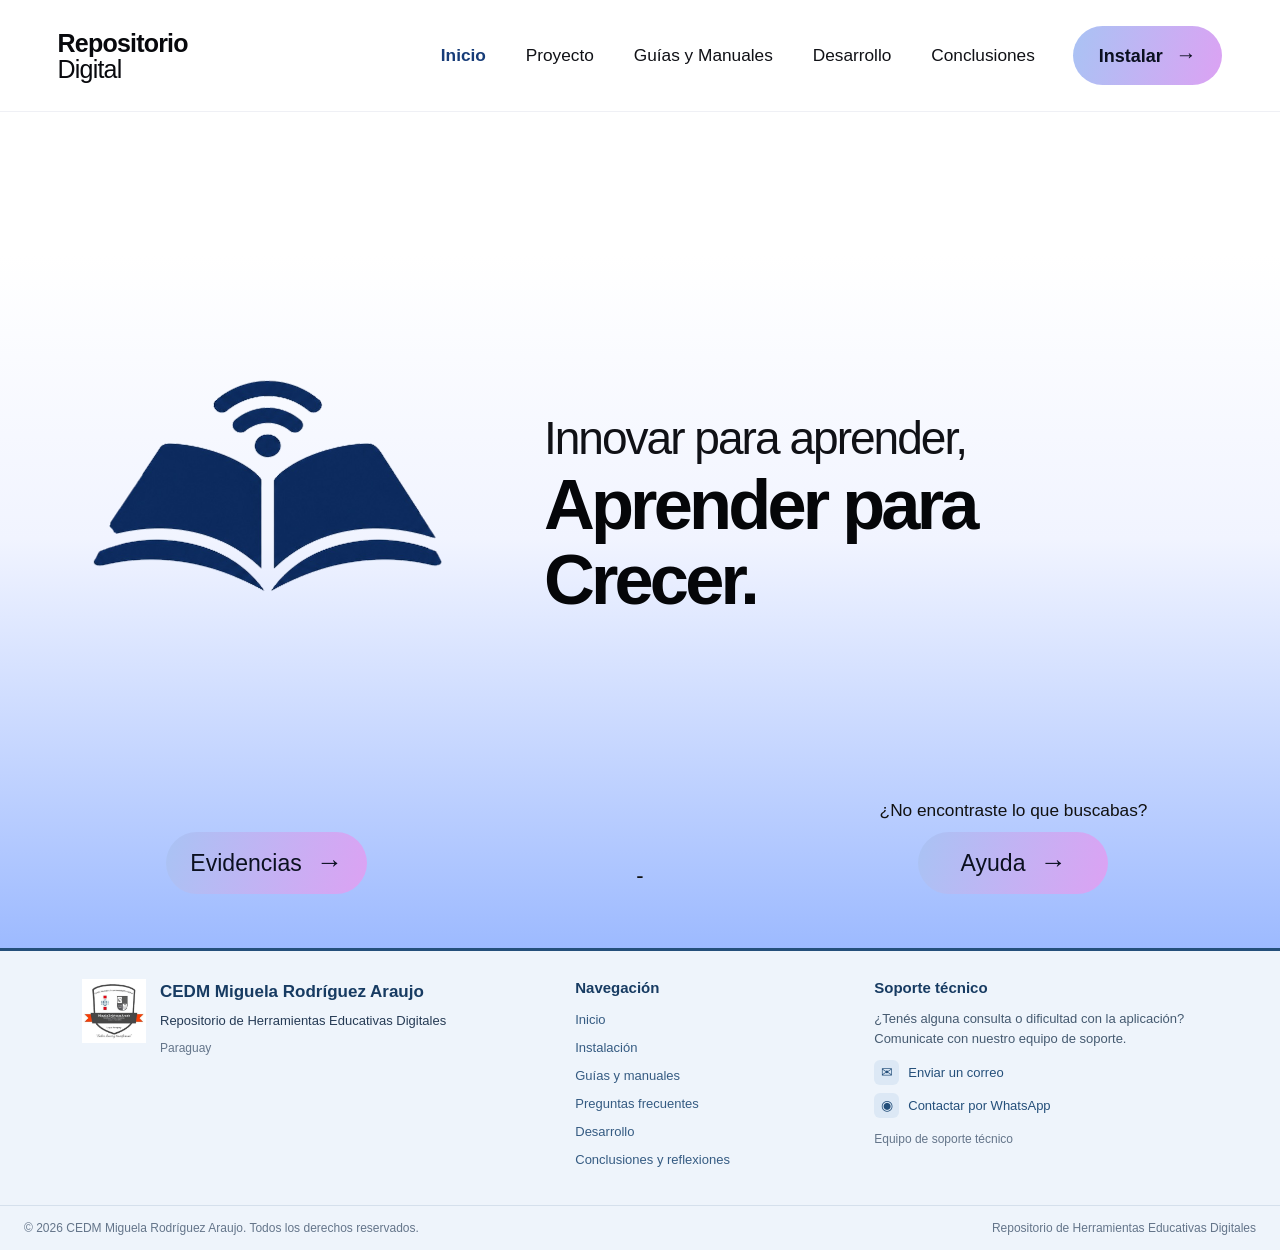
<file: index.html>
<!doctype html>
<html lang="es">
  <head>
    <meta charset="utf-8" />
    <meta name="viewport" content="width=device-width,initial-scale=1" />
    <title>Digital Repository | Documentación</title>
    <link rel="stylesheet" href="css/styles.css" />
  </head>
  <body>
    <header class="top">
      <a class="brand" href="#" data-go="inicio">
        <span class="brand-name"
          ><strong>Repositorio</strong><span>Digital</span></span
        >
      </a>
      <button class="mobile" id="mobile" aria-expanded="false">Menú ☰</button>
      <nav id="nav" aria-label="Navegación principal">
        <button class="nav active" data-go="inicio">Inicio</button>
        <div class="drop">
          <button class="nav" data-go="proyecto">Proyecto</button>
          <div class="submenu">
            <button data-go="proyecto" data-anchor="acerca">
              Acerca del proyecto
            </button>
            <button data-go="proyecto" data-anchor="problema">
              Problema y justificación
            </button>
            <button data-go="proyecto" data-anchor="objetivos">
              Objetivos y beneficiarios
            </button>
            <button data-go="proyecto" data-anchor="equipo">
              Equipo y créditos
            </button>
          </div>
        </div>
        <div class="drop">
          <button class="nav" data-go="guias">Guías y Manuales</button>
          <div class="submenu">
            <button data-go="guias" data-anchor="usuario">
              Guía de usuario
            </button>
            <button data-go="guias" data-anchor="programacion">
              Manual de programación
            </button>
            <button data-go="guias" data-anchor="documentos">
              Documentos descargables
            </button>
          </div>
        </div>
        <div class="drop">
          <button class="nav" data-go="desarrollo">Desarrollo</button>
          <div class="submenu">
            <button data-go="desarrollo" data-anchor="cronograma">
              Cronograma 2025–2026
            </button>
            <button data-go="desarrollo" data-anchor="diagramas">
              Diagramas del sistema
            </button>
            <button data-go="desarrollo" data-anchor="estado">
              Estado del proyecto
            </button>
          </div>
        </div>
        <button class="nav" data-go="recursos">Conclusiones</button>
        <button class="install-button" data-go="instalacion">
          Instalar <span>→</span>
        </button>
      </nav>
    </header>
    <main>
      <section class="page active" id="inicio">
        <div class="hero">
          <div class="visual">
            <img
              src="images/site-logo.png"
              alt="Libro abierto con conexión digital"
              class="logo-repository"
            />
          </div>
          <div class="hero-copy">
            <p class="hero-kicker">Innovar para aprender,</p>
            <h1>Aprender para Crecer.</h1>
          </div>
          <div class="hero-actions">
            <button class="gradient-button" data-go="evidencias">
              Evidencias <span>→</span>
            </button>
            <span class="hero-divider">-</span>
            <div class="help-action">
              <p>¿No encontraste lo que buscabas?</p>
              <button class="gradient-button" data-go="ayuda">
                Ayuda <span>→</span>
              </button>
            </div>
          </div>
        </div>
      </section>

      <section class="page" id="instalacion">
        <small>ACCESO A LA PLATAFORMA</small>
        <h1>Instalación y acceso</h1>

        <p>
          Descargá la aplicación para comenzar a utilizar el Repositorio de
          Herramientas Educativas Digitales.
        </p>
        <a
          class="download-link"
          href="https://drive.google.com/file/d/1sVK2pmRJUidzFDyv5ZTQf5JdJk895-EC/view?usp=sharing"
          target="_blank"
        >
          Descargar
        </a>

        <h2>Pasos para instalar la aplicación</h2>
        <ol class="pasos-instalacion">
          <li>
            <p>
              Buscá el instalador que descargaste y hacé doble clic para
              abrirlo.
            </p>
            <img
              class="paso-imagen"
              src="images/instalación/installation-step-1.jpg"
              alt="Archivo instalador en el equipo"
              loading="lazy"
            />
          </li>
          <li>
            <p>
              En la primera ventana, seleccioná <strong>Next</strong> para
              continuar.
            </p>
            <img
              class="paso-imagen"
              src="images/instalación/installation-step-2.jpg"
              alt="Primera pantalla del asistente de instalación"
              loading="lazy"
            />
          </li>
          <li>
            <p>
              Seleccioná <strong>Install</strong> y esperá a que finalice el
              proceso.
            </p>
            <img
              class="paso-imagen"
              src="images/instalación/installation-step-3.jpg"
              alt="Proceso de instalación de la aplicación"
              loading="lazy"
            />
          </li>
          <li>
            <p>
              Cuando termine la instalación, seleccioná <strong>Finish</strong>.
            </p>
            <img
              class="paso-imagen"
              src="images/instalación/installation-step-4.jpg"
              alt="Pantalla final del asistente de instalación"
              loading="lazy"
            />
          </li>
          <li>
            <p>La aplicación ya está instalada y lista para utilizarse.</p>
            <img
              class="paso-imagen"
              src="images/instalación/installation-step-5.jpg"
              alt="Pantalla de bienvenida del Repositorio de Herramientas Digitales"
              loading="lazy"
            />
          </li>
        </ol>
      </section>
      <section class="page" id="proyecto">
        <small>CONTEXTO E INFORMACIÓN</small>
        <h1>El proyecto</h1>
        <div class="tabs">
          <button data-anchor="acerca">Acerca del proyecto</button>
          <button data-anchor="problema">Problema y justificación</button>
          <button data-anchor="objetivos">Objetivos y beneficiarios</button>
          <button data-anchor="equipo">Equipo y créditos</button>
        </div>
        <article id="acerca">
          <h2>Acerca del proyecto</h2>
          <p>
            <strong>Nombre oficial:</strong> Repositorio de Herramientas
            Educativas Digitales.
          </p>
          <p>
            <strong>Institución:</strong> Centro Educativo Departamental Miguela
            Rodríguez Araújo.
          </p>
          <p><strong>Docente tutora:</strong> Daniela Ferreira.</p>
          <p>
            Descripción: Es una aplicación diseñada para facilitar el trabajo
            docente mediante la organización de herramientas y recursos
            educativos digitales, clasificados por asignaturas y disponibles a
            través de enlaces. Su objetivo es apoyar la planificación y
            enriquecer el desarrollo de las clases mediante el uso de recursos
            tecnológicos.
          </p>
        </article>
        <article id="problema">
          <h2>Problema y justificación</h2>
          <p>
            La dispersión de recursos digitales y las dificultades para
            aprovechar la tecnología limitan el tiempo y las oportunidades de
            innovación de los docentes. El Repositorio de Herramientas
            Educativas Digitales propone una solución centralizada, organizada
            por asignaturas y de fácil acceso, que simplifica la búsqueda de
            herramientas y facilita su incorporación en el aula. Transforma la
            tecnología en una aliada cotidiana de la enseñanza, haciendo que los
            recursos digitales sean más accesibles, prácticos y útiles para cada
            docente.
          </p>
        </article>
        <article id="objetivos">
          <h2>Objetivos y beneficiarios</h2>
          <p>
            El objetivo general es transformar la gestión de recursos educativos
            digitales mediante una plataforma centralizada que optimice su
            organización, acceso y aplicación en el aula.
          </p>
          <p><strong>Objetivos específicos:</strong></p>
          <ul>
            <li>
              Identificar las necesidades tecnológicas y pedagógicas de los
              docentes.
            </li>
            <li>
              Organizar herramientas digitales por asignaturas, categorías y
              niveles educativos.
            </li>
            <li>
              Centralizar los recursos en una estructura de datos organizada.
            </li>
            <li>
              Facilitar el acceso y la navegación mediante una página web
              intuitiva.
            </li>
            <li>
              Promover el aprovechamiento de la tecnología como aliada de la
              enseñanza.
            </li>
          </ul>
          <p>
            <strong>Beneficiarios:</strong> docentes que buscan optimizar su
            tiempo, organizar sus recursos y enriquecer sus clases mediante
            herramientas digitales.
          </p>
        </article>
        <article id="equipo">
          <h2>Equipo y créditos</h2>
          <ul class="equipo-lista">
            <li>
              <strong>Sofía Carolina Gómez Lanik:</strong> Programación de la
              aplicación y Base de Datos
            </li>
            <li>
              <strong>Jazmín Monserrath Yegros Díaz:</strong> Coordinación e nvestigación de
              recursos digitales.
            </li>
            <li><strong>Helena Duarte Espínola:</strong> Documentación.</li>
            <li>
              <strong>Avril Luana Ozorio Espínola:</strong> Desarrollo inicial
              de la interfaz web.
            </li>
            <li>
              <strong>Dafne Meliza Godoy Lezcano:</strong> Asistente de
              Documentación.
            </li>
            <li>
              <strong>Esperanza Azucena Báez Gómez:</strong> Diseño, desarrollo
              y optimización de la interfaz web.
            </li>
          </ul>
        </article>
      </section>
      <section class="page" id="guias">
        <small>INSTRUCCIONES PRÁCTICAS</small>
        <h1>Guías y manuales</h1>
        <div class="tabs">
          <button data-anchor="usuario">Guía de usuario</button>
          <button data-anchor="programacion">Manual de programación</button>
          <button data-anchor="documentos">Documentos descargables</button>
        </div>

        <section id="usuario">
          <h2>Guía de usuario</h2>
          <p>
            Conocé las funciones principales del Repositorio de Herramientas
            Educativas Digitales y cómo utilizarlas.
          </p>

          <details>
            <summary>01. Herramientas</summary>
            <p>
              Esta sección muestra el catálogo de herramientas educativas
              registradas. Cada recurso presenta su nombre, descripción, uso
              recomendado, enlace e información de clasificación.
            </p>
            <ul>
              <li>
                <strong>Total de herramientas:</strong> indica la cantidad de
                recursos registrados.
              </li>
              <li>
                <strong>Actualizar:</strong> permite actualizar la vista del
                catálogo.
              </li>
              <li>
                <strong>Nueva herramienta:</strong> abre el formulario para
                registrar un recurso.
              </li>
              <li>
                <strong>Ficha completa:</strong> permite consultar información
                ampliada de la herramienta.
              </li>
              <li>
                <strong>Visitar:</strong> abre el enlace externo del recurso
                educativo.
              </li>
              <li>
                <strong>Editar:</strong> permite modificar los datos de una
                herramienta.
              </li>
              <li>
                <strong>Eliminar:</strong> permite quitar una herramienta del
                registro.
              </li>
            </ul>
          </details>

          <details>
            <summary>02. Búsqueda</summary>
            <p>
              Permite localizar herramientas mediante distintos criterios. Podés
              combinar varios campos para obtener resultados más relacionados
              con tus necesidades.
            </p>
            <ul>
              <li>
                <strong>Nombre:</strong> permite escribir el nombre de la
                herramienta.
              </li>
              <li>
                <strong>Asignatura:</strong> selecciona la materia relacionada
                con el recurso.
              </li>
              <li>
                <strong>Categoría pedagógica:</strong> permite elegir una
                categoría educativa.
              </li>
              <li>
                <strong>Nivel educativo:</strong> especifica el nivel al que se
                orienta la herramienta.
              </li>
              <li>
                <strong>Tipo de herramienta:</strong> permite seleccionar el
                tipo de recurso.
              </li>
              <li>
                <strong>Búsqueda:</strong> ejecuta la consulta con los criterios
                seleccionados.
              </li>
              <li>
                <strong>Limpiar filtros:</strong> restablece los campos de
                búsqueda.
              </li>
            </ul>
            <p>
              Los resultados coincidentes muestran las herramientas que
              corresponden a los criterios ingresados.
            </p>
          </details>

          <details>
            <summary>03. Registro de herramientas</summary>
            <p>
              Esta sección permite registrar nuevas herramientas y relacionarlas
              con las clasificaciones correspondientes.
            </p>
            <p><strong>Creación de herramienta:</strong></p>
            <ul>
              <li>
                <strong>Nombre de la herramienta:</strong> identifica el
                recurso.
              </li>
              <li>
                <strong>Tipo de herramienta:</strong> permite seleccionar su
                tipo.
              </li>
              <li>
                <strong>Enlace oficial:</strong> contiene la dirección web del
                recurso.
              </li>
              <li>
                <strong>Descripción pedagógica:</strong> explica su propósito
                educativo.
              </li>
              <li>
                <strong>Uso recomendado en el aula:</strong> indica cómo puede
                utilizarse en clase.
              </li>
              <li>
                <strong>Características técnicas y funcionales:</strong>
                describe sus principales características.
              </li>
              <li>
                <strong>Guardar herramienta:</strong> registra la información
                ingresada.
              </li>
              <li><strong>Cancelar:</strong> permite cancelar la operación.</li>
            </ul>
            <p><strong>Gestión de conexiones:</strong></p>
            <p>
              Permite asociar o desasociar herramientas con asignaturas,
              categorías y niveles educativos. El campo de búsqueda ayuda a
              localizar la herramienta que se desea relacionar.
            </p>
          </details>

          <details>
            <summary>04. Administración de clasificación</summary>
            <p>
              Esta sección permite administrar los elementos que se utilizan
              para organizar las herramientas educativas.
            </p>
            <ul>
              <li>
                <strong>Clasificación destino:</strong> selecciona el tipo de
                elemento que se desea registrar.
              </li>
              <li>
                <strong>Nombre:</strong> identifica la nueva clasificación.
              </li>
              <li>
                <strong>Descripción:</strong> explica su finalidad o contenido.
              </li>
              <li>
                <strong>Registrar en la clasificación:</strong> guarda el nuevo
                elemento.
              </li>
              <li>
                <strong>Eliminar:</strong> permite quitar elementos de las
                listas de clasificación.
              </li>
            </ul>
            <p>
              Las listas permiten visualizar los tipos de herramientas y las
              asignaturas registradas. Esta organización ayuda a mantener
              clasificado el catálogo.
            </p>
          </details>
        </section>

        <section id="programacion">
          <h2>Manual de Programación</h2>
          <p>
            En esta sección se describe la arquitectura, las tecnologías, el
            funcionamiento y el desarrollo del Repositorio de Herramientas
            Educativas Digitales.
          </p>

          <details>
            <summary>01. Arquitectura general</summary>
            <div class="contenido-detalle">
              <p>
                El Repositorio de Herramientas Educativas Digitales es una
                aplicación desarrollada para facilitar a los docentes el acceso
                y la organización de recursos tecnológicos educativos. Permite
                consultar herramientas mediante enlaces y clasificarlas según
                asignaturas, categorías pedagógicas y niveles educativos.
              </p>
              <p>
                El proyecto se complementa con un sitio web informativo que
                proporciona instrucciones de instalación, guías de uso y
                orientación para resolver dificultades.
              </p>
            </div>
          </details>

          <details>
            <summary>02. Tecnologías utilizadas</summary>
            <div class="contenido-detalle">
              <ul>
                <li>
                  <strong>Java:</strong> implementación de la lógica y las
                  funcionalidades de la aplicación.
                </li>
                <li>
                  <strong>SQLite:</strong> almacenamiento local de la
                  información de las herramientas educativas.
                </li>
                <li>
                  <strong>HTML:</strong> estructura del sitio web
                  complementario.
                </li>
                <li>
                  <strong>CSS:</strong> diseño visual y presentación de los
                  contenidos del sitio.
                </li>
                <li>
                  <strong>JavaScript:</strong> navegación e interactividad de
                  las secciones del sitio web.
                </li>
                <li>
                  <strong>Visual Studio Code:</strong> edición y organización de
                  los archivos del proyecto.
                </li>
              </ul>
              <p>
                También se utilizaron herramientas de inteligencia artificial
                como apoyo durante el desarrollo.
              </p>
            </div>
          </details>

          <details>
            <summary>03. Diseño y arquitectura</summary>
            <div class="contenido-detalle">
              <p>
                La aplicación presenta una interfaz orientada a facilitar la
                consulta y administración de los recursos educativos. Permite
                acceder al catálogo de herramientas, realizar búsquedas y
                registrar nuevos recursos.
              </p>
              <p>
                La organización de la información contempla la relación entre
                las herramientas y sus criterios de clasificación, facilitando
                una consulta estructurada.
              </p>
            </div>
          </details>

          <details>
            <summary>04. Modelo de datos</summary>
            <div class="contenido-detalle">
              <p>
                La base de datos SQLite almacena la información necesaria para
                gestionar las herramientas educativas. El modelo documentado
                contempla las siguientes entidades principales:
              </p>
              <ul>
                <li>
                  <strong>Herramientas educativas:</strong> nombre, descripción,
                  enlace y tipo de recurso.
                </li>
                <li>
                  <strong>Asignaturas:</strong> identificación y descripción de
                  las materias.
                </li>
                <li>
                  <strong>Categorías:</strong> clasificación pedagógica de los
                  recursos.
                </li>
                <li>
                  <strong>Niveles educativos:</strong> niveles para los que se
                  recomiendan las herramientas.
                </li>
              </ul>
              <p>
                Estas entidades permiten organizar los recursos y relacionarlos
                con sus criterios de clasificación.
              </p>
            </div>
          </details>

          <details>
            <summary>05. Funcionalidades principales</summary>
            <div class="contenido-detalle">
              <p>La aplicación incluye las siguientes funcionalidades:</p>
              <ul>
                <li>Consultar las herramientas educativas disponibles.</li>
                <li>Buscar recursos por nombre y aplicar filtros.</li>
                <li>Acceder a los enlaces de las herramientas.</li>
                <li>Registrar nuevas herramientas mediante un formulario.</li>
                <li>Administrar los criterios de clasificación.</li>
                <li>Consultar información descriptiva de los recursos.</li>
              </ul>
              <p>
                Estas funciones permiten centralizar los enlaces educativos y
                facilitar su utilización en la planificación y el desarrollo de
                las clases.
              </p>
            </div>
          </details>

          <details>
            <summary>06. Desarrollo del sitio web</summary>
            <div class="contenido-detalle">
              <p>
                El sitio web complementario fue desarrollado con HTML, CSS y
                JavaScript para proporcionar información clara sobre el proyecto
                y orientar a los usuarios en el uso de la aplicación.
              </p>
              <p>
                Su contenido se organiza en secciones informativas, como
                instalación, guía de uso, solución de problemas, preguntas
                frecuentes y soporte técnico.
              </p>
              <p>
                El diseño contempla la organización de los contenidos y su
                presentación visual para facilitar la navegación y la
                comprensión de las instrucciones.
              </p>
            </div>
          </details>

          <details>
            <summary>07. Pruebas y mantenimiento</summary>
            <div class="contenido-detalle">
              <p>
                Para verificar el funcionamiento de la aplicación, se pueden
                revisar las búsquedas, el registro de herramientas, la
                administración de las clasificaciones y el acceso a los enlaces.
              </p>
              <p>
                En el sitio web, también conviene comprobar que la navegación,
                la presentación de los contenidos y la visualización de las
                secciones funcionen correctamente. La documentación debe
                actualizarse cada vez que se incorporen cambios en la
                aplicación.
              </p>
            </div>
          </details>

          <details>
            <summary>08. Limitaciones y mejoras futuras</summary>
            <div class="contenido-detalle">
              <p>
                La aplicación utiliza una base de datos local SQLite, por lo que
                los cambios realizados en un equipo no se sincronizan
                automáticamente con otros dispositivos.
              </p>
              <p>Entre las posibles mejoras futuras se encuentran:</p>
              <ul>
                <li>Actualizar periódicamente los recursos educativos.</li>
                <li>
                  Revisar los enlaces para detectar aquellos que ya no
                  funcionan.
                </li>
                <li>Ampliar y mantener actualizada la documentación.</li>
                <li>Optimizar la interfaz y la navegación.</li>
                <li>
                  Evaluar una alternativa de almacenamiento centralizado si se
                  necesita compartir información entre equipos.
                </li>
              </ul>
            </div>
          </details>
        </section>

        <article id="documentos">
          <h2>Documentos descargables</h2>
          <ul class="documentos-lista">
            <li>
              <a href="app-files/Manual de Programación.docx" download
                >Descargar manual de programación</a
              >
            </li>
            <li>
              <a href="app-files/Guía Manual de Usuario.docx" download
                >Descargar guía de usuario</a
              >
            </li>
          </ul>
        </article>
      </section>
      <section class="page" id="desarrollo">
        <small>PROCESO Y RESULTADOS</small>
        <h1>Desarrollo y estado del proyecto</h1>
        <div class="tabs">
          <button data-anchor="cronograma">Cronograma 2025–2026</button>
          <button data-anchor="diagramas">Diagramas del sistema</button>
          <button data-anchor="estado">Estado del proyecto</button>
        </div>

        <article id="cronograma">
          <h2>Cronograma 2025–2026</h2>
          <div class="tabla-contenedor">
            <table>
              <thead>
                <tr>
                  <th>Año</th>
                  <th>Etapa (nivel)</th>
                  <th>Producto clave</th>
                  <th>Estado</th>
                </tr>
              </thead>
              <tbody>
                <tr>
                  <td>2.º año</td>
                  <td>Diseño y planificación</td>
                  <td>Definición de la propuesta y estructura inicial</td>
                  <td>Completado</td>
                </tr>
                <tr>
                  <td>3.º año</td>
                  <td>Desarrollo e implementación</td>
                  <td>Sistema de recursos educativos digitales</td>
                  <td>Completado</td>
                </tr>
                <tr>
                  <td>3.º año</td>
                  <td>Evaluación y cierre</td>
                  <td>Presentación, documentación y defensa</td>
                  <td>Completado</td>
                </tr>
              </tbody>
            </table>
          </div>
        </article>

        <article id="diagramas">
          <h2>Diagramas del sistema</h2>
          <div class="diagramas-galeria">
            <figure>
              <img
                src="images/diagramas/diagrama-entidad-relacion.jpg"
                alt="Diagrama de entidad-relación de la base de datos"
                loading="lazy"
              />
              <figcaption>Diagrama de entidad-relación</figcaption>
            </figure>
            <figure>
              <img
                src="images/diagramas/diagrama-sistema.jpg"
                alt="Diagrama complementario de la estructura del sistema"
                loading="lazy"
              />
              <figcaption>Diagrama del sistema</figcaption>
            </figure>
          </div>
        </article>

        <article id="estado">
          <h2>Estado del proyecto</h2>
          <p>
            Según el cronograma del proyecto, las etapas de diseño y
            planificación, desarrollo e implementación, y evaluación y cierre
            figuran como completadas.
          </p>
        </article>
      </section>
      <section class="page" id="evidencias">
        <small>REGISTRO VISUAL</small>
        <h1>Evidencias</h1>
        <div class="evidence">
          <figure>
            <div class="evidence-media">
              <img
                src="images/evidencias/app-development.jpg"
                alt="Código fuente de la aplicación en el entorno de desarrollo"
                loading="lazy"
              />
            </div>
            <figcaption>Desarrollo de la aplicación</figcaption>
          </figure>

          <figure>
            <div class="evidence-media">
              <img
                src="images/evidencias/workshop.jpg"
                alt="Integrantes del equipo durante un taller con docentes"
                loading="lazy"
              />
            </div>
            <figcaption>Talleres a docentes</figcaption>
          </figure>

          <figure>
            <div class="evidence-media">
              <img
                src="images/evidencias/documentation.jpg"
                alt="Registro fotográfico del proceso de documentación"
                loading="lazy"
              />
            </div>
            <figcaption>Documentación</figcaption>
          </figure>

          <figure>
            <div class="evidence-media">
              <img
                src="images/evidencias/web-development.jpg"
                alt="Edición del sitio web del repositorio en el entorno de desarrollo"
                loading="lazy"
              />
            </div>
            <figcaption>Desarrollo del sitio web</figcaption>
          </figure>

          <figure>
            <div class="evidence-media">
              <img
                src="images/evidencias/app-interface.jpg"
                alt="Vista del catálogo y de las herramientas educativas en la aplicación"
                loading="lazy"
              />
            </div>
            <figcaption>Interfaz principal de la aplicación</figcaption>
          </figure>

          <figure>
            <div class="evidence-media">
              <iframe
                width="auto"
                height="auto"
                src="https://www.youtube.com/embed/a17Oo4GhA8A?si=Nt1Mz17uMcRbHom4"
                title="YouTube video player"
                frameborder="0"
                allow="
                  accelerometer;
                  autoplay;
                  clipboard-write;
                  encrypted-media;
                  gyroscope;
                  picture-in-picture;
                "
                allowfullscreen
              >
              </iframe>
            </div>
            <figcaption>Video demostrativo</figcaption>
          </figure>
        </div>
      </section>
      <section class="page" id="ayuda">
        <header class="faq-header">
          <span class="faq-etiqueta">CENTRO DE AYUDA</span>

          <h2>Preguntas frecuentes</h2>

          <p>
            Encontrá respuestas a las dudas más comunes sobre la instalación, el
            funcionamiento y el uso del Repositorio de Herramientas Educativas
            Digitales.
          </p>
        </header>

        <div class="faq-lista">
          <details class="faq-item">
            <summary>
              ¿Qué es el Repositorio de Herramientas Educativas Digitales?
            </summary>
            <div class="faq-respuesta">
              <p>
                Es una aplicación que permite a los docentes consultar y
                organizar herramientas digitales educativas mediante enlaces,
                facilitando el acceso a recursos que pueden complementar sus
                clases.
              </p>
            </div>
          </details>

          <details class="faq-item">
            <summary>¿Cómo puedo instalar la aplicación?</summary>
            <div class="faq-respuesta">
              <p>
                Ejecutá el instalador llamado
                <strong>Repositorio de Herramientas Digitales Setup</strong>
                y seguí las instrucciones que aparecen en pantalla. Para conocer
                el procedimiento completo, consultá la sección
                <a href="#instalacion">Instalación</a>.
              </p>
            </div>
          </details>

          <details class="faq-item">
            <summary>¿Cómo puedo encontrar una herramienta educativa?</summary>
            <div class="faq-respuesta">
              <p>
                Ingresá a la sección de búsqueda y utilizá los filtros
                disponibles: nombre, asignatura, categoría pedagógica, nivel
                educativo o tipo de herramienta. Después, seleccioná
                <strong>«Búsqueda»</strong> para consultar los resultados.
              </p>
            </div>
          </details>

          <details class="faq-item">
            <summary>¿Cómo puedo registrar una nueva herramienta?</summary>
            <div class="faq-respuesta">
              <p>
                Desde el catálogo, seleccioná
                <strong>«Nueva herramienta»</strong>. Completá el nombre, el
                tipo de herramienta y la URL, que son los campos obligatorios.
                También podés añadir una descripción pedagógica, el uso
                recomendado en el aula y las características técnicas y
                funcionales.
              </p>
            </div>
          </details>

          <details class="faq-item">
            <summary>
              ¿Por qué una herramienta no aparece en los filtros?
            </summary>
            <div class="faq-respuesta">
              <p>
                Verificá que la herramienta tenga asignadas las conexiones
                correspondientes, como asignatura, categoría pedagógica y nivel
                educativo. Si no cuenta con estas relaciones, puede aparecer al
                buscarla por su nombre, pero no en los filtros de clasificación.
              </p>
            </div>
          </details>

          <details class="faq-item">
            <summary>¿Qué hago si un enlace no funciona?</summary>
            <div class="faq-respuesta">
              <p>
                Comprobá tu conexión a internet e intentá abrir el enlace
                nuevamente. Si el problema continúa, es posible que el sitio de
                destino esté temporalmente fuera de servicio o que su dirección
                haya cambiado. Informá del inconveniente al responsable del
                proyecto.
              </p>
            </div>
          </details>

          <details class="faq-item">
            <summary>¿Qué hago si la aplicación no se abre?</summary>
            <div class="faq-respuesta">
              <p>
                Intentá iniciar la aplicación nuevamente desde el menú de inicio
                de Windows. Si el problema persiste, reiniciá el equipo y
                verificá que la instalación se haya completado correctamente.
              </p>
            </div>
          </details>

          <details class="faq-item">
            <summary>
              ¿Qué hago si no encuentro el recurso que necesito?
            </summary>
            <div class="faq-respuesta">
              <p>
                Probá realizar una búsqueda con otros términos o modificar los
                filtros. Si el recurso sigue sin aparecer, podés comunicarte con
                el responsable del proyecto para informar qué herramienta
                educativa sería útil incorporar.
              </p>
            </div>
          </details>

          <details class="faq-item">
            <summary>
              ¿Las herramientas digitales reemplazan al docente?
            </summary>
            <div class="faq-respuesta">
              <p>
                No. Los recursos digitales son complementos del proceso
                educativo. Su selección y utilización deben responder a los
                objetivos de aprendizaje y al criterio pedagógico del docente.
              </p>
            </div>
          </details>

          <details class="faq-item">
            <summary>
              ¿Cómo puedo informar un problema o hacer una consulta?
            </summary>
            <div class="faq-respuesta">
              <p>
                Accedé a la sección
                <a href="#soporte-tecnico">Soporte técnico</a>
                para consultar los medios de contacto disponibles. Al informar
                un inconveniente, incluí el nombre de la herramienta y una breve
                descripción del problema.
              </p>
            </div>
          </details>
        </div>

        <div class="faq-ayuda">
          <h3>¿No encontraste la respuesta que buscabas?</h3>
          <p>
            Consultá nuestra sección de soporte técnico para obtener orientación
            sobre el uso de la aplicación.
          </p>
          <a href="#soporte-tecnico" class="faq-boton">
            Ir a soporte técnico
          </a>
        </div>
      </section>

      <section class="page" id="recursos">
        <header class="conclusiones-header">
          <span class="conclusiones-etiqueta">CIERRE DEL PROYECTO</span>
          <h2>Conclusiones y reflexiones finales</h2>
          <p>
            Una mirada al trabajo realizado, los aprendizajes obtenidos y las
            oportunidades de mejora del Repositorio de Herramientas Educativas
            Digitales.
          </p>
        </header>

        <div class="conclusiones-introduccion">
          <h3>Una herramienta con propósito educativo</h3>

          <p>
            El desarrollo de este proyecto parte de la necesidad de organizar y
            facilitar el acceso a herramientas digitales que puedan apoyar el
            trabajo docente. A través de una aplicación y un sitio web
            complementario, buscamos reunir recursos e información en un espacio
            que facilite su consulta y utilización.
          </p>
        </div>

        <div class="conclusiones-grid">
          <article class="conclusion-card">
            <span class="conclusion-numero">01</span>

            <h3>Logros del proyecto</h3>

            <p>
              La creación del repositorio permite organizar herramientas
              educativas mediante criterios de clasificación y facilitar su
              búsqueda. De esta manera, se propone una alternativa para
              centralizar recursos que pueden complementar la planificación de
              las clases.
            </p>
          </article>

          <article class="conclusion-card">
            <span class="conclusion-numero">02</span>

            <h3>Aprendizajes del equipo</h3>

            <p>
              El proyecto permitió integrar conocimientos de programación, bases
              de datos, diseño web y organización de contenidos. También destacó
              la importancia de la planificación, la comunicación y la
              colaboración durante el proceso de desarrollo.
            </p>
          </article>

          <article class="conclusion-card">
            <span class="conclusion-numero">03</span>

            <h3>Desafíos y mejoras</h3>

            <p>
              Como toda herramienta digital, el repositorio puede continuar
              evolucionando. La actualización de los recursos, la revisión de
              los enlaces y la mejora de la experiencia de usuario son aspectos
              importantes para su mantenimiento futuro.
            </p>
          </article>
        </div>

        <div class="reflexion-final">
          <div class="reflexion-linea"></div>

          <span class="conclusiones-etiqueta">REFLEXIÓN DEL EQUIPO</span>

          <h3>La tecnología como apoyo al aprendizaje</h3>

          <p>
            Consideramos que este proyecto representa una oportunidad para
            aplicar nuestros conocimientos en una propuesta orientada a una
            necesidad educativa. Su desarrollo nos permitió comprender que crear
            una herramienta digital no consiste únicamente en programar, sino
            también en organizar la información, pensar en los usuarios y
            ofrecer una experiencia clara y funcional.
          </p>

          <p>
            Este trabajo constituye una base para futuras mejoras y demuestra el
            valor de trabajar en equipo para convertir una idea en una propuesta
            concreta.
          </p>
        </div>
      </section>
    </main>
    <!-- FOOTER INSTITUCIONAL -->
    <footer class="footer-institucional">
      <div class="footer-contenedor">
        <!-- IDENTIDAD INSTITUCIONAL -->
        <div class="footer-identidad">
          <img
            src="images/miguela-logo.jpg"
            alt="Logotipo del CEDM Miguela Rodríguez Araujo"
            class="footer-logo"
            loading="lazy"
          />

          <div class="footer-identidad-texto">
            <h2>CEDM Miguela Rodríguez Araujo</h2>

            <p>Repositorio de Herramientas Educativas Digitales</p>

            <span class="footer-ubicacion"> Paraguay </span>
          </div>
        </div>

        <!-- NAVEGACIÓN -->
        <nav
          class="footer-navegacion"
          aria-label="Navegación del pie de página"
        >
          <h3>Navegación</h3>
          <ul>
            <li><a href="#inicio">Inicio</a></li>
            <li><a href="#instalacion">Instalación</a></li>
            <li><a href="#guias">Guías y manuales</a></li>
            <li><a href="#ayuda">Preguntas frecuentes</a></li>
            <li><a href="#desarrollo">Desarrollo</a></li>
            <li><a href="#recursos">Conclusiones y reflexiones</a></li>
          </ul>
        </nav>

        <!-- CONTACTO Y SOPORTE -->
        <div class="footer-contacto" id="soporte-tecnico">
          <h3>Soporte técnico</h3>

          <p>
            ¿Tenés alguna consulta o dificultad con la aplicación? Comunicate
            con nuestro equipo de soporte.
          </p>

          <a
            class="footer-contacto-enlace"
            href="mailto:digitalrepository.support@gmail.com?subject=Consulta%20de%20soporte%20t%C3%A9cnico"
            aria-label="Enviar un correo al equipo de soporte técnico"
          >
            <span class="footer-icono" aria-hidden="true">✉</span>
            <span>Enviar un correo</span>
          </a>

          <a
            class="footer-contacto-enlace"
            href="https://wa.me/595981764745?text=Hola%2C%20necesito%20asistencia%20t%C3%A9cnica%20con%20el%20Repositorio%20de%20Herramientas%20Educativas%20Digitales.%20Mi%20consulta%20es%3A%20"
            target="_blank"
            rel="noopener noreferrer"
            aria-label="Contactar al equipo de soporte por WhatsApp"
          >
            <span class="footer-icono" aria-hidden="true">◉</span>
            <span>Contactar por WhatsApp</span>
          </a>

          <span class="footer-responsable"> Equipo de soporte técnico </span>
        </div>
      </div>

      <!-- FRANJA INFERIOR -->
      <div class="footer-inferior">
        <p>
          © <span id="year">2026</span> CEDM Miguela Rodríguez Araujo. Todos los
          derechos reservados.
        </p>

        <p class="footer-creditos">
          Repositorio de Herramientas Educativas Digitales
        </p>
      </div>
    </footer>

    <script src="js/main.js"></script>
  </body>
</html>
</file>
<file: css/styles.css>
/* 1. Variables y ajustes generales */
:root {
    --ink: #08090d;
    --text: #202536;
    --muted: #5e6577;
    --blue: #173c78;
    --blue-dark: #102f60;
    --pale: #edf3ff;
    --line: #e8eaf1;
    --paper: #ffffff;
    --soft: #f7f8fc;
    --font: Inter, "Segoe UI", Arial, sans-serif;
    --max: 1120px;
}

* {
    box-sizing: border-box;
}

html {
    scroll-behavior: smooth;
    scroll-padding-top: 112px;
}

body {
    margin: 0;
    color: var(--text);
    background: var(--paper);
    font: 16px/1.65 var(--font);
}

button,
a {
    font: inherit;
}

button {
    cursor: pointer;
}

a {
    color: var(--blue);
    text-underline-offset: 3px;
}

button:focus-visible,
a:focus-visible,
summary:focus-visible {
    outline: 3px solid #86b7ff;
    outline-offset: 3px;
}

img,
video {
    max-width: 100%;
}

/* 2. Encabezado y navegación */
.top {
    position: sticky;
    top: 0;
    z-index: 20;
    display: flex;
    align-items: center;
    justify-content: space-between;
    gap: 28px;
    min-height: 112px;
    padding: 18px clamp(22px, 4.5vw, 76px);
    background: rgba(255, 255, 255, 0.97);
    border-bottom: 1px solid rgba(232, 234, 241, 0.7);
}

.brand {
    display: flex;
    align-items: center;
    gap: 0;
    color: var(--ink);
    text-decoration: none;
    white-space: nowrap;
}

.brand-name {
    display: flex;
    flex-direction: column;
    font-size: 25px;
    line-height: 1.04;
    letter-spacing: -0.8px;
}

.brand-name strong {
    font-weight: 800;
}

.brand-name span {
    font-weight: 400;
}

.top nav {
    display: flex;
    align-items: center;
    gap: clamp(12px, 2.8vw, 48px);
}

.nav,
.submenu button,
.tabs button {
    padding: 10px 2px;
    color: #101116;
    background: transparent;
    border: 0;
    border-radius: 0;
    font-size: clamp(14px, 1.35vw, 20px);
    white-space: nowrap;
}

.nav:hover,
.nav.active,
.submenu button:hover,
.tabs button:hover {
    color: var(--blue);
    background: transparent;
}

.nav.active {
    font-weight: 750;
}

.drop {
    position: relative;
}

.submenu {
    position: absolute;
    top: calc(100% + 12px);
    left: 0;
    display: none;
    min-width: 235px;
    padding: 10px;
    background: var(--paper);
    border: 1px solid var(--line);
    border-radius: 14px;
    box-shadow: 0 16px 38px rgba(25, 38, 74, 0.09);
}

.drop.open .submenu,
.drop:hover .submenu,
.drop:focus-within .submenu {
    display: grid;
}

.submenu button {
    padding: 10px 12px;
    border-radius: 8px;
    font-size: 14px;
    text-align: left;
    white-space: normal;
}

.mobile {
    display: none;
    margin-left: auto;
    padding: 8px 12px;
    color: var(--ink);
    background: var(--paper);
    border: 1px solid var(--line);
    border-radius: 7px;
}

/* 3. Botones */
.install-button,
.gradient-button {
    padding: 12px 26px !important;
    color: #0b1020 !important;
    background: linear-gradient(105deg, #a9c3f4 0%, #dca2f3 100%) !important;
    border: 0 !important;
    border-radius: 999px !important;
    font-size: 18px !important;
    font-weight: 750;
    white-space: nowrap;
    transition: transform 0.2s ease, filter 0.2s ease;
}

.install-button:hover,
.gradient-button:hover {
    transform: translateY(-2px);
    filter: saturate(1.12);
}

.install-button span,
.gradient-button span {
    margin-left: 8px;
    font-size: 1.15em;
}

.primary,
.download-link,
.faq-boton {
    display: inline-flex;
    align-items: center;
    justify-content: center;
    padding: 10px 16px;
    color: #ffffff;
    background: var(--blue);
    border: 1px solid var(--blue);
    border-radius: 8px;
    text-decoration: none;
    transition: background 0.2s ease, transform 0.2s ease;
}

.primary:hover,
.download-link:hover,
.faq-boton:hover {
    color: #ffffff;
    background: var(--blue-dark);
    transform: translateY(-1px);
}

/* 4. Estructura de las páginas */
main {
    width: 100%;
    max-width: none;
    margin: 0;
}

.page {
    display: none;
    padding: 48px 0 68px;
}

.page.active {
    display: block;
}

.page:not(#inicio) {
    width: min(var(--max), calc(100% - 48px));
    margin: 0 auto;
    padding-top: 52px;
}

.page:not(#inicio) h1 {
    color: #111827;
}

.page:not(#inicio) article {
    max-width: 100%;
    padding: 8px 0 26px;
    border-bottom: 1px solid var(--line);
    scroll-margin-top: 125px;
}

h1,
h2,
h3 {
    color: var(--ink);
    line-height: 1.2;
}

h1 {
    margin: 8px 0 18px;
    font-size: clamp(32px, 4vw, 46px);
    letter-spacing: -1.3px;
}

h2 {
    margin: 30px 0 12px;
    font-size: 22px;
}

h3 {
    font-size: 18px;
}

small {
    color: var(--blue);
    font-size: 11px;
    font-weight: 800;
    letter-spacing: 1.3px;
}

p {
    margin-top: 0;
}

.lead {
    color: var(--muted);
    font-size: 19px;
}

.hint {
    color: var(--muted);
    font-size: 12px;
}

/* 5. Portada */
#inicio.page {
    padding-bottom: 0;
}

#inicio .hero {
    display: grid;
    grid-template-columns: minmax(260px, 0.85fr) minmax(0, 1.5fr);
    grid-template-rows: 1fr auto;
    align-items: center;
    column-gap: clamp(36px, 7vw, 120px);
    width: 100%;
    min-height: calc(100vh - 112px);
    padding: clamp(50px, 8vw, 130px) clamp(28px, 6.7vw, 112px) 54px;
    background: linear-gradient(180deg, #ffffff 0%, #ffffff 12%, #f1f4ff 48%, #9dbaff 100%);
}

#inicio .visual {
    display: flex;
    align-items: center;
    justify-content: center;
    min-width: 0;
    min-height: 0;
    padding: 0;
    background: transparent;
    border: 0;
}

#inicio .logo-repository {
    display: block;
    width: min(100%, 430px);
    max-width: 430px;
    height: auto;
    object-fit: contain;
    border-radius: 0;
}

#inicio .hero-copy {
    align-self: center;
}

#inicio .hero-kicker {
    margin: 0 0 2px;
    color: #101116;
    font-size: clamp(27px, 3.6vw, 54px);
    font-weight: 300;
    letter-spacing: -2px;
    line-height: 1.2;
}

#inicio .hero-copy h1 {
    margin: 0;
    color: #050609;
    font-size: clamp(38px, 5.5vw, 82px);
    font-weight: 750;
    line-height: 1.06;
    letter-spacing: -3.8px;
}

#inicio .hero-actions {
    display: grid;
    grid-column: 1 / -1;
    grid-template-columns: 1fr 1fr 1fr;
    align-items: end;
    gap: 22px;
    padding: 30px 5px 0;
}

#inicio .gradient-button {
    padding: 9px 24px !important;
    font-size: clamp(17px, 1.8vw, 27px) !important;
    font-weight: 500;
}

#inicio .hero-actions > .gradient-button {
    justify-self: center;
}

#inicio .hero-divider {
    color: #111111;
    font-size: 22px;
    text-align: center;
}

#inicio .help-action {
    justify-self: center;
    text-align: center;
}

#inicio .help-action p {
    margin: 0 0 8px;
    color: #111111;
    font-size: clamp(14px, 1.35vw, 20px);
}

#inicio .help-action .gradient-button {
    min-width: 190px;
}

#inicio > h2,
#inicio > p,
#inicio > hr,
#inicio > .links {
    width: min(1080px, calc(100% - 48px));
    margin-right: auto;
    margin-left: auto;
}

#inicio > h2 {
    margin-top: 58px;
    font-size: 30px;
}

#inicio > p {
    color: #4f586b;
    font-size: 17px;
    line-height: 1.8;
}

#inicio > hr {
    margin-top: 34px;
    border: 0;
    border-top: 1px solid #e7eaf2;
}

.links {
    display: flex;
    flex-wrap: wrap;
    gap: 25px;
    margin-top: 24px;
    padding-top: 18px;
    border-top: 1px solid var(--line);
}

.links button,
#top {
    padding: 6px 0;
    color: var(--blue);
    background: transparent;
    border: 0;
    font-weight: 650;
}

/* 6. Pestañas, artículos, tablas y desplegables */
.tabs {
    display: flex;
    flex-wrap: wrap;
    gap: 6px 18px;
    margin: 22px 0;
    border-bottom: 1px solid var(--line);
}

.tabs button {
    padding: 10px 0;
    border-bottom: 2px solid transparent;
    font-size: 14px;
}

.tabs button.selected {
    color: var(--blue);
    border-color: var(--blue);
}

article {
    max-width: 900px;
    padding: 8px 0 23px;
    border-bottom: 1px solid var(--line);
    scroll-margin-top: 125px;
}

article h2 {
    margin-top: 12px;
}

ul,
ol {
    padding-left: 24px;
}

li {
    margin-bottom: 6px;
}

table {
    width: 100%;
    border-collapse: collapse;
    font-size: 14px;
}

th,
td {
    padding: 12px;
    border-bottom: 1px solid var(--line);
    text-align: left;
    vertical-align: top;
}

th {
    color: var(--ink);
    background: var(--soft);
}

.tabla-contenedor {
    width: 100%;
    overflow-x: auto;
}

details {
    padding: 14px 0;
    border-bottom: 1px solid var(--line);
}

summary {
    color: var(--ink);
    font-weight: 650;
    cursor: pointer;
}

.contenido-detalle {
    padding-top: 8px;
}

/* 7. Instalación y diagramas */
.pasos-instalacion {
    display: grid;
    gap: 22px;
    padding-left: 24px;
}

.pasos-instalacion li {
    padding-left: 4px;
}

.pasos-instalacion p {
    margin-bottom: 10px;
}

.paso-imagen {
    display: block;
    width: min(100%, 680px);
    max-height: 420px;
    object-fit: contain;
    object-position: left center;
    background: #f4f7fc;
    border: 1px solid var(--line);
    border-radius: 10px;
}

.download-link {
    margin: 4px 0 12px;
}

.diagramas-galeria {
    display: grid;
    grid-template-columns: repeat(2, minmax(0, 1fr));
    gap: 22px;
}

.diagramas-galeria figure {
    min-width: 0;
    margin: 0;
}

.diagramas-galeria img {
    display: block;
    width: 100%;
    height: 280px;
    padding: 8px;
    object-fit: contain;
    background: #f5f8fd;
    border: 1px solid var(--line);
    border-radius: 10px;
}

.diagramas-galeria figcaption {
    padding-top: 8px;
    color: var(--muted);
    font-size: 13px;
}

/* 8. Galería de evidencias */
.evidence {
    display: grid;
    grid-template-columns: repeat(3, minmax(0, 1fr));
    gap: 24px;
    margin-top: 24px;
}

.evidence figure {
    min-width: 0;
    margin: 0;
    padding: 12px;
    overflow: hidden;
    background: #ffffff;
    border: 1px solid var(--line);
    border-radius: 14px;
    box-shadow: 0 8px 24px rgba(23, 60, 120, 0.06);
}

.evidence-media {
    display: grid;
    place-items: center;
    width: 100%;
    aspect-ratio: 16 / 10;
    overflow: hidden;
    background: #edf3fb;
    border-radius: 9px;
}

.evidence-media img,
.evidence-media video {
    display: block;
    width: 100%;
    height: 100%;
    object-fit: contain;
    object-position: center;
}

.evidence-media video {
    background: #101827;
}

.evidence figcaption {
    padding: 11px 2px 2px;
    color: var(--text);
    font-size: 13px;
    font-weight: 600;
    line-height: 1.45;
}

/* 9. Centro de ayuda */
.faq-header,
.conclusiones-header {
    max-width: 820px;
    margin-bottom: 28px;
}

.faq-etiqueta,
.conclusiones-etiqueta {
    color: var(--blue);
    font-size: 11px;
    font-weight: 800;
    letter-spacing: 1.3px;
}

.faq-header h2,
.conclusiones-header h2 {
    margin: 10px 0 12px;
    font-size: clamp(26px, 3vw, 34px);
}

.faq-header p,
.conclusiones-header p {
    color: var(--muted);
    font-size: 16px;
}

.faq-lista {
    max-width: 900px;
    border-top: 1px solid var(--line);
}

.faq-item {
    padding: 18px 0;
}

.faq-item summary {
    font-size: 15px;
}

.faq-respuesta {
    max-width: 820px;
    padding: 12px 0 0;
    color: var(--muted);
}

.faq-respuesta p {
    margin: 0;
}

.faq-ayuda {
    max-width: 900px;
    margin-top: 34px;
    padding: 24px;
    background: var(--soft);
    border: 1px solid var(--line);
    border-radius: 14px;
}

.faq-ayuda h3 {
    margin: 0 0 8px;
}

.faq-ayuda p {
    color: var(--muted);
}

/* 10. Conclusiones */
.conclusiones-introduccion {
    max-width: 900px;
    margin: 28px 0;
}

.conclusiones-introduccion h3,
.reflexion-final h3 {
    margin: 0 0 12px;
    font-size: 22px;
}

.conclusiones-introduccion p,
.conclusion-card p,
.reflexion-final p {
    color: var(--muted);
}

.conclusiones-grid {
    display: grid;
    grid-template-columns: repeat(3, minmax(0, 1fr));
    gap: 20px;
    margin: 28px 0 42px;
}

.conclusion-card {
    padding: 22px;
    background: #ffffff;
    border: 1px solid var(--line);
    border-radius: 14px;
}

.conclusion-card h3 {
    margin: 12px 0 10px;
}

.conclusion-numero {
    color: var(--blue);
    font-size: 13px;
    font-weight: 800;
    letter-spacing: 1px;
}

.reflexion-final {
    max-width: 900px;
    padding: 28px 0 8px;
}

.reflexion-linea {
    width: 54px;
    height: 3px;
    margin-bottom: 22px;
    background: linear-gradient(90deg, #a9c3f4, #dca2f3);
    border-radius: 99px;
}

.reflexion-final h3 {
    margin-top: 10px;
}

/* 11. Pie de página institucional */
.footer-institucional {
    width: 100%;
    margin-top: 0;
    color: #263b55;
    background: #eef4fb;
    border-top: 3px solid #244f7a;
    font-size: 14px;
    line-height: 1.5;
}

.footer-institucional * {
    box-sizing: border-box;
}

.footer-contenedor {
    display: grid;
    grid-template-columns: 1.4fr 0.8fr 1fr;
    align-items: start;
    gap: 40px;
    max-width: 1180px;
    margin: 0 auto;
    padding: 28px 32px;
}

.footer-identidad {
    display: flex;
    align-items: flex-start;
    gap: 14px;
}

.footer-logo {
    display: block;
    flex: 0 0 64px;
    width: 64px;
    height: 64px;
    object-fit: contain;
}

.footer-identidad-texto h2 {
    margin: 2px 0 8px;
    color: #173b62;
    font-size: 17px;
    line-height: 1.3;
}

.footer-identidad-texto p {
    margin: 0 0 6px;
    font-size: 13px;
}

.footer-ubicacion,
.footer-responsable {
    color: #64758a;
    font-size: 12px;
}

.footer-navegacion h3,
.footer-contacto h3 {
    margin: 0 0 12px;
    color: #173b62;
    font-size: 15px;
}

.footer-navegacion ul {
    margin: 0;
    padding: 0;
    list-style: none;
}

.footer-navegacion li {
    margin: 0 0 7px;
}

.footer-navegacion a {
    color: #355b82;
    font-size: 13px;
    text-decoration: none;
}

.footer-navegacion a:hover {
    color: #102f50;
    text-decoration: underline;
}

.footer-contacto p {
    margin: 0 0 12px;
    color: #455a70;
    font-size: 13px;
}

.footer-contacto-enlace {
    display: flex;
    align-items: center;
    gap: 9px;
    width: fit-content;
    margin: 8px 0;
    color: #244f7a;
    font-size: 13px;
    text-decoration: none;
}

.footer-contacto-enlace:hover {
    color: #102f50;
    text-decoration: underline;
}

.footer-icono {
    display: inline-flex;
    flex: 0 0 25px;
    align-items: center;
    justify-content: center;
    width: 25px;
    height: 25px;
    background: #dce8f5;
    border-radius: 6px;
    font-size: 14px;
}

.footer-responsable {
    display: block;
    margin-top: 12px;
}

.footer-inferior {
    display: flex;
    align-items: center;
    justify-content: space-between;
    gap: 12px 24px;
    max-width: 100%;
    padding: 13px 24px;
    border-top: 1px solid #d5e0ec;
}

.footer-inferior p {
    margin: 0;
    color: #64758a;
    font-size: 12px;
}

/* 12. Adaptación a tablets y celulares */
@media (max-width: 1100px) {
    .top {
        min-height: 86px;
        flex-wrap: wrap;
    }

    .mobile {
        display: block;
    }

    #nav {
        display: none;
        width: 100%;
        flex-wrap: wrap;
        padding-top: 8px;
        border-top: 1px solid var(--line);
    }

    #nav.open {
        display: flex;
    }

    .submenu {
        position: static;
        box-shadow: none;
    }

    .drop.open .submenu {
        display: grid;
    }

    #inicio .hero {
        min-height: calc(100vh - 86px);
    }

    .footer-contenedor {
        grid-template-columns: 1fr 1fr;
        gap: 28px;
        padding: 24px;
    }

    .footer-identidad {
        grid-column: 1 / -1;
    }
}

@media (max-width: 760px) {
    html {
        scroll-padding-top: 86px;
    }

    .top {
        padding: 14px 20px;
    }

    .brand-name {
        font-size: 21px;
    }

    #nav.open {
        flex-direction: column;
        align-items: stretch;
        gap: 3px;
    }

    #nav .nav {
        padding: 9px 4px;
        text-align: left;
    }

    #nav .install-button {
        align-self: flex-start;
        margin: 8px 0;
    }

    .drop {
        width: 100%;
    }

    .submenu {
        margin: 0 0 8px;
    }

    #inicio .hero {
        grid-template-columns: 1fr;
        grid-template-rows: auto auto auto;
        gap: 26px;
        min-height: auto;
        padding: 54px 24px 38px;
        text-align: center;
    }

    #inicio .visual {
        order: 0;
    }

    #inicio .logo-repository {
        max-width: 235px;
    }

    #inicio .hero-copy {
        order: 1;
    }

    #inicio .hero-kicker {
        font-size: 30px;
        letter-spacing: -1px;
    }

    #inicio .hero-copy h1 {
        font-size: clamp(42px, 10vw, 60px);
        letter-spacing: -2px;
    }

    #inicio .hero-actions {
        order: 2;
        grid-template-columns: 1fr;
        gap: 22px;
        padding-top: 20px;
    }

    #inicio .hero-divider {
        display: none;
    }

    #inicio .hero-actions > .gradient-button,
    #inicio .help-action {
        justify-self: center;
    }

    #inicio .help-action p {
        font-size: 15px;
    }

    .page {
        padding: 30px 0 48px;
    }

    .page:not(#inicio) {
        width: calc(100% - 30px);
        padding-top: 30px;
    }

    .evidence {
        grid-template-columns: repeat(2, minmax(0, 1fr));
        gap: 16px;
    }

    .diagramas-galeria,
    .conclusiones-grid {
        grid-template-columns: 1fr;
    }

    .diagramas-galeria img {
        height: auto;
        max-height: 320px;
    }

    .footer-contenedor {
        grid-template-columns: 1fr;
        gap: 24px;
        padding: 22px 20px;
    }

    .footer-identidad {
        grid-column: auto;
    }

    .footer-inferior {
        flex-direction: column;
        align-items: flex-start;
        padding: 14px 20px;
    }

    .tabla-contenedor table {
        min-width: 620px;
    }
}

@media (max-width: 480px) {
    .evidence {
        grid-template-columns: 1fr;
    }

    .evidence figure {
        padding: 10px;
    }

    .tabs {
        gap: 3px 14px;
    }

    .tabs button {
        font-size: 13px;
    }

    .faq-ayuda {
        padding: 18px;
    }

    .footer-identidad {
        gap: 10px;
    }

    .footer-logo {
        flex-basis: 52px;
        width: 52px;
        height: 52px;
    }
}

@media (prefers-reduced-motion: reduce) {
    html {
        scroll-behavior: auto;
    }

    *,
    *::before,
    *::after {
        transition-duration: 0.01ms !important;
        animation-duration: 0.01ms !important;
        animation-iteration-count: 1 !important;
    }
}
</file>
